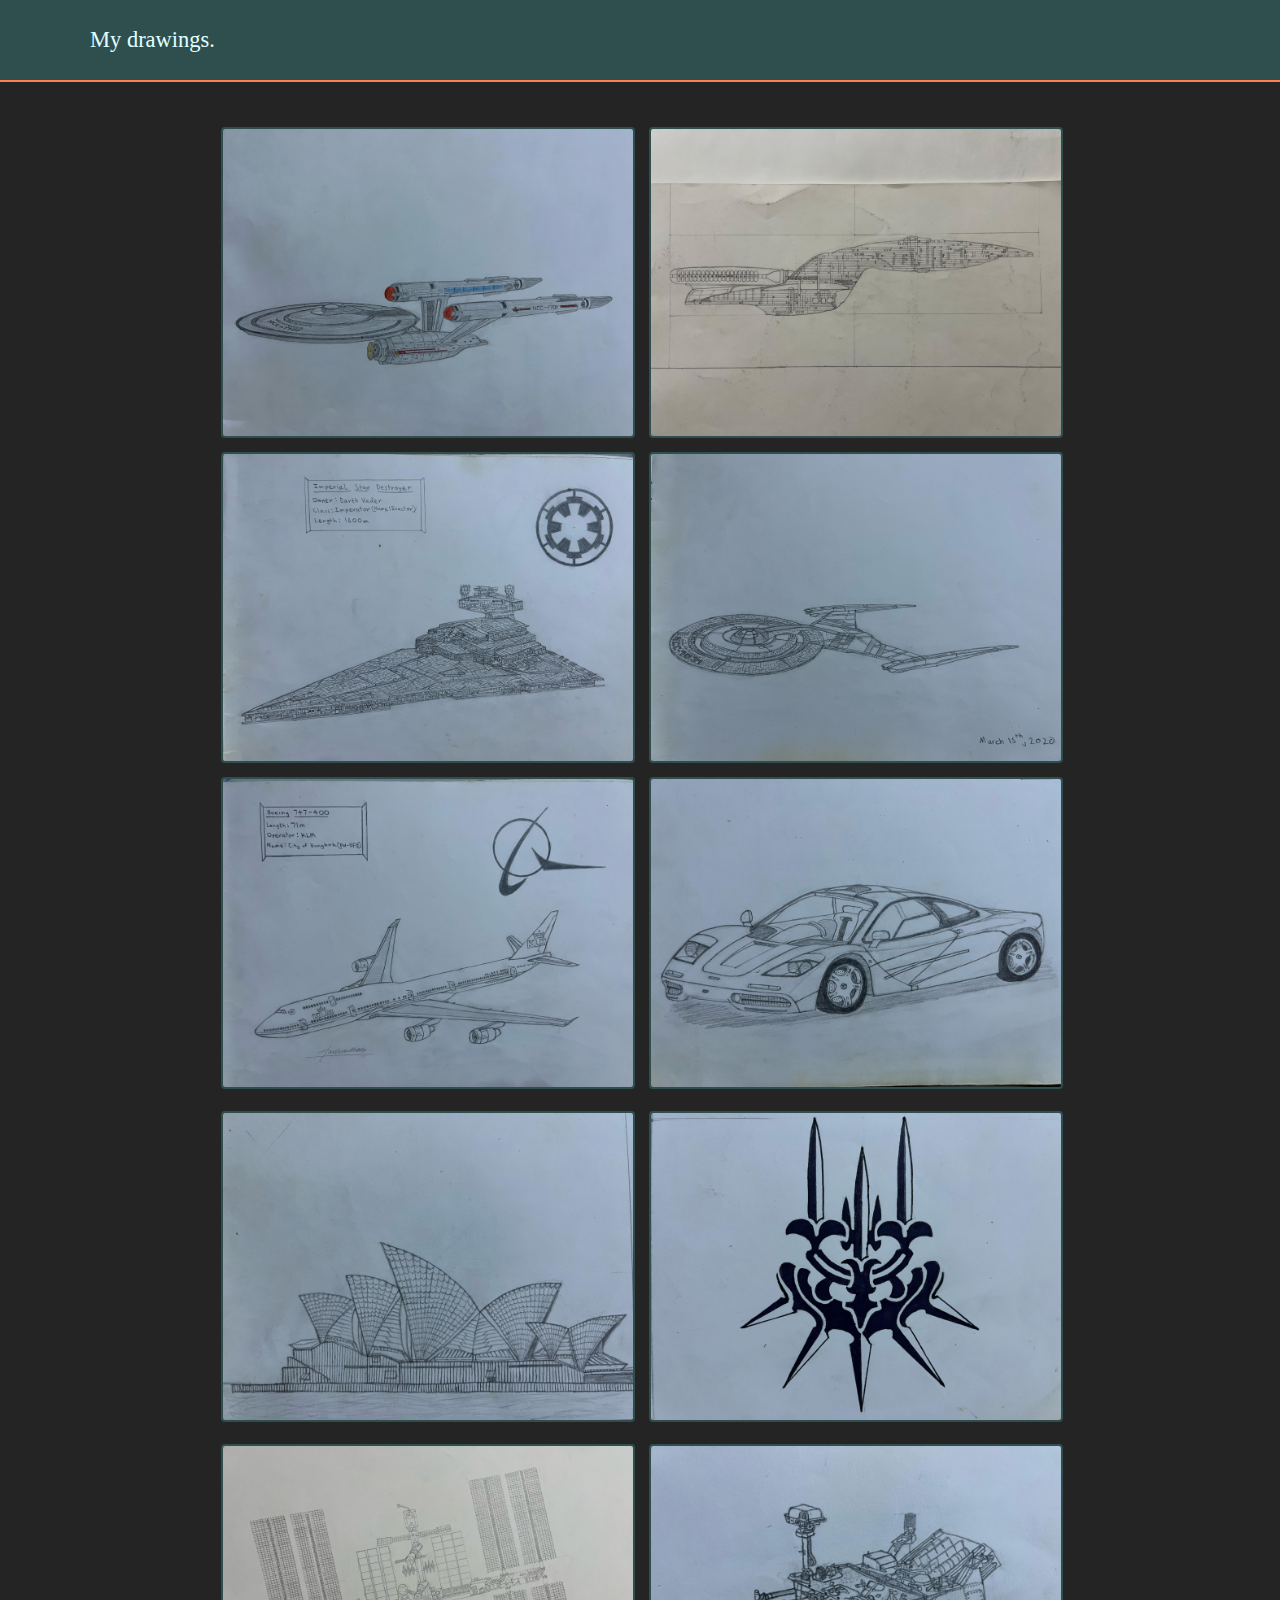
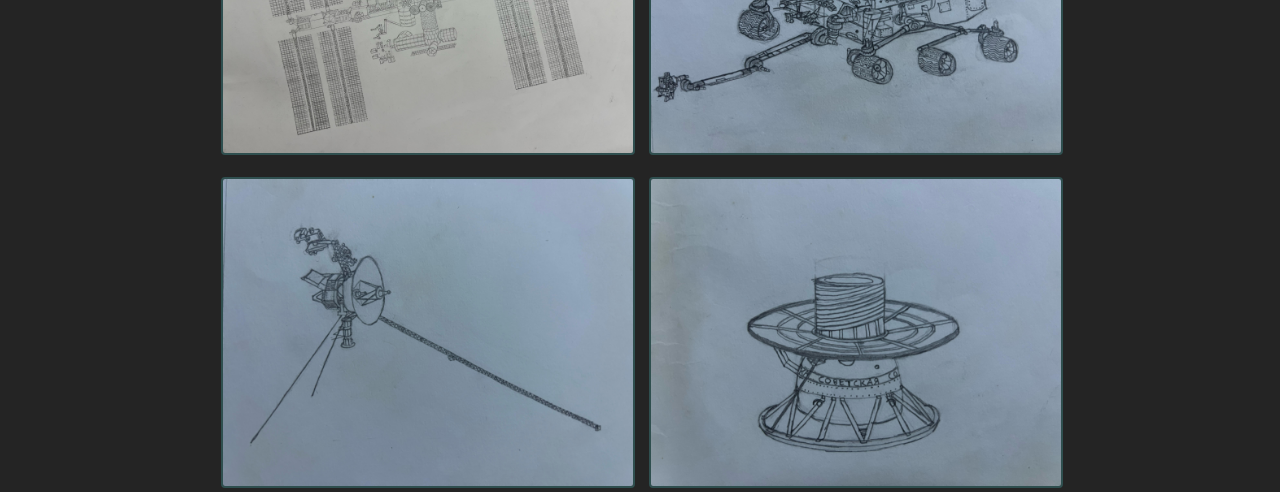
<file: art/art.html>
<!DOCTYPE html>
<html>
<head>
    <title>My art</title>
    <link rel="stylesheet" href="art.css">
</head>
<body>
    <div id="header">
        <div>My drawings.</div>
    </div>
    <div id="main">
        <div class="grid">

            <div class="tile">
                <a href="../assets/drawings/enterprise.jpeg">
                    <img src="../assets/drawings/enterprise.jpeg">
                </a>
            </div>

            <div class="tile">
                <a href="../assets/drawings/enterprise_d.jpeg">
                    <img src="../assets/drawings/enterprise_d.jpeg">
                </a>
            </div>

            <div class="tile">
                <a href="../assets/drawings/stard.jpeg">
                    <img src="../assets/drawings/stard.jpeg">
                </a>
            </div>

            <div class="tile">
                <a href="../assets/drawings/discovery.jpeg">
                    <img src="../assets/drawings/discovery.jpeg">
                </a>
            </div>
        
            <div class="tile">
                <a href="../assets/drawings/boeing.jpeg">
                    <img src="../assets/drawings/boeing.jpeg">
                </a>
            </div>

            <div class="tile">
                <a href="../assets/drawings/mclaren.jpeg">
                    <img src="../assets/drawings/mclaren.jpeg">
                </a>
            </div>

            <div class="tile">
                <a href="../assets/drawings/sydney.jpeg">
                    <img src="../assets/drawings/sydney.jpeg">
                </a>
            </div>

            <div class="tile">
                <a href="../assets/drawings/yorha.jpeg">
                    <img src="../assets/drawings/yorha.jpeg">
                </a>
            </div>
        
            <div class="tile">
                <a href="../assets/drawings/iss.jpeg">
                    <img src="../assets/drawings/iss.jpeg">
                </a>
            </div>

            <div class="tile">
                <a href="../assets/drawings/curiosity.jpeg">
                    <img src="../assets/drawings/curiosity.jpeg">
                </a>
            </div>

            <div class="tile">
                <a href="../assets/drawings/voyager.jpeg">
                    <img src="../assets/drawings/voyager.jpeg">
                </a>
            </div>

            <div class="tile">
                <a href="../assets/drawings/venera.jpeg">
                    <img src="../assets/drawings/venera.jpeg">
                </a>
            </div>
        </div>
    </div>
</body>
</html>
</file>
<file: art/art.css>
body{
    background-color: rgb(36, 36, 36);
    color: lightcyan;
    font-family: Andale Mono;
    margin: 0px;
}

#header{
    display: flex;
    flex-direction: row;
    gap: 1vw;
    padding: 3vw;
    padding-top: 3vh;
    padding-bottom: 3vh;
    margin-right: 0;
    margin-bottom: 5vh;
    background-color: darkslategrey;
    padding-left:10vh;
    padding-right: 10vw;
    border-bottom: 2px solid coral;
    font-size: 2.5vh;
}

/* h1{
    padding: 2vh;
    margin: 0;
} */

.grid{
    display: grid;
    grid-template-rows: repeat(2,24vw);
    grid-template-columns: repeat(2,32vw);
    gap: 2vh;
}

/* .tile{
    height: 3vh;
    width: 4vh;
} */

img{
    height: 24vw;
    width: 32vw;
    border: 2px solid darkslategray;
    border-radius: 4px;
}

#main{
    display: flex;
    flex-direction: column;
    justify-content: center;
    align-items: center;
}

img:hover{
    transform: scale(1.02);
}
</file>
